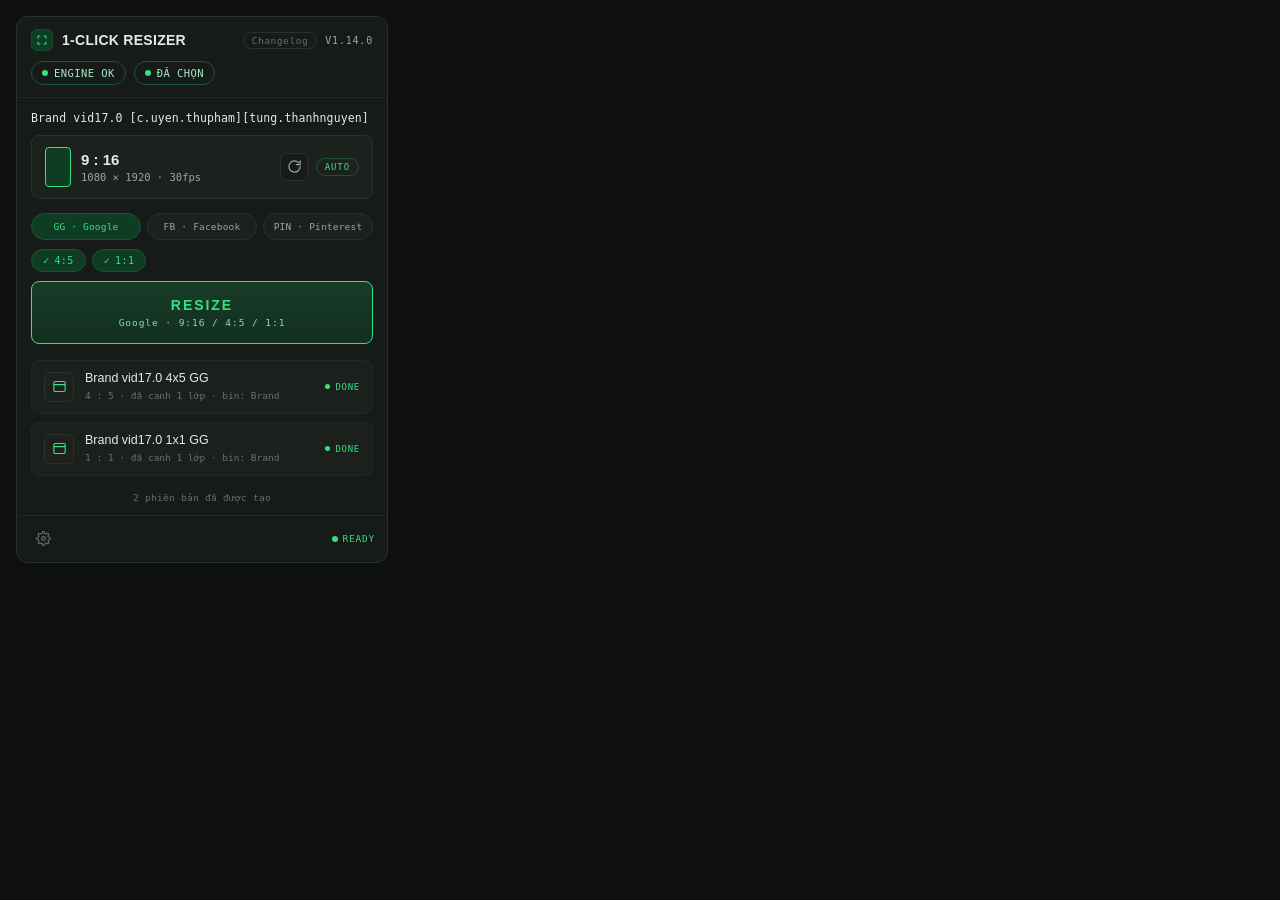
<file: media/_shot.html>
<!DOCTYPE html>
<html lang="vi">
<head>
  <meta charset="utf-8" />
  <title>1-Click Resizer</title>
  <link rel="stylesheet" href="../com.oneclickresize.panel/css/style.css" />
  <style>
    /* Hero render only: pin the demo to a narrow panel width so headless
       Chrome renders it fully (its layout viewport otherwise defaults wide). */
    html, body { background: #0E100F; margin: 0; }
    .wrap { width: 404px; min-height: 0; padding: 16px; }
  </style>
</head>
<body>
  <div class="wrap">
    <div class="panel" role="region" aria-label="1-Click Resizer panel">
      <div id="main-view">
        <div class="top">
          <div class="brand">
            <span class="spark" aria-hidden="true">
              <svg width="12" height="12" viewBox="0 0 24 24" fill="none" stroke="currentColor" stroke-width="2.2" stroke-linecap="round" stroke-linejoin="round"><path d="M4 8V4h4M20 8V4h-4M4 16v4h4M20 16v4h-4"/></svg>
            </span>
            1-CLICK RESIZER
          </div>
          <div class="ver"><button type="button" class="clbtn">Changelog</button><b>V1.14.0</b></div>
        </div>

        <div class="pills">
          <span class="pill ok"><span class="dot"></span>ENGINE OK</span>
          <span class="pill ok"><span class="dot"></span>ĐÃ CHỌN</span>
        </div>

        <div class="divider"></div>

        <div class="sect">
          <p class="label name">Brand vid17.0 [c.uyen.thupham][tung.thanhnguyen]</p>
          <div class="source">
            <div class="rt">
              <span class="ratiobox r916" aria-hidden="true"></span>
              <div class="meta"><b>9 : 16</b><span>1080 × 1920 · 30fps</span></div>
            </div>
            <div class="srcright">
              <button class="iconbtn" type="button">
                <svg width="15" height="15" viewBox="0 0 24 24" fill="none" stroke="currentColor" stroke-width="2" stroke-linecap="round" stroke-linejoin="round"><path d="M21 12a9 9 0 1 1-2.64-6.36"/><path d="M21 3v6h-6"/></svg>
              </button>
              <span class="autobadge">AUTO</span>
            </div>
          </div>
        </div>

        <div class="btnwrap">
          <div class="modeseg">
            <button type="button" class="seg active">GG · Google</button>
            <button type="button" class="seg">FB · Facebook</button>
            <button type="button" class="seg">PIN · Pinterest</button>
          </div>
          <div class="targets">
            <button type="button" class="tchip on"><span class="tick">✓</span>4:5</button>
            <button type="button" class="tchip on"><span class="tick">✓</span>1:1</button>
          </div>
          <button class="resize">RESIZE
            <span class="sub">Google · 9:16 / 4:5 / 1:1</span>
          </button>
        </div>

        <div class="outputs">
          <div class="orow show"><span class="oico"><svg width="15" height="15" viewBox="0 0 24 24" fill="none" stroke="currentColor" stroke-width="1.8" stroke-linecap="round" stroke-linejoin="round"><rect x="3" y="4" width="18" height="16" rx="2"/><path d="M3 9h18"/></svg></span><div class="oinfo"><b>Brand vid17.0 4x5 GG</b><span>4 : 5 · đã canh 1 lớp · bin: Brand</span></div><span class="ostatus"><span class="dot"></span>DONE</span></div>
          <div class="orow show"><span class="oico"><svg width="15" height="15" viewBox="0 0 24 24" fill="none" stroke="currentColor" stroke-width="1.8" stroke-linecap="round" stroke-linejoin="round"><rect x="3" y="4" width="18" height="16" rx="2"/><path d="M3 9h18"/></svg></span><div class="oinfo"><b>Brand vid17.0 1x1 GG</b><span>1 : 1 · đã canh 1 lớp · bin: Brand</span></div><span class="ostatus"><span class="dot"></span>DONE</span></div>
        </div>
        <div class="hint">2 phiên bản đã được tạo</div>

        <div class="foot">
          <div class="tools">
            <span class="tbtn"><svg width="15" height="15" viewBox="0 0 24 24" fill="none" stroke="currentColor" stroke-width="1.8" stroke-linecap="round" stroke-linejoin="round"><circle cx="12" cy="12" r="3"/><path d="M19.4 15a1.65 1.65 0 0 0 .33 1.82l.06.06a2 2 0 1 1-2.83 2.83l-.06-.06a1.65 1.65 0 0 0-1.82-.33 1.65 1.65 0 0 0-1 1.51V21a2 2 0 0 1-4 0v-.09A1.65 1.65 0 0 0 9 19.4a1.65 1.65 0 0 0-1.82.33l-.06.06a2 2 0 1 1-2.83-2.83l.06-.06a1.65 1.65 0 0 0 .33-1.82 1.65 1.65 0 0 0-1.51-1H3a2 2 0 0 1 0-4h.09A1.65 1.65 0 0 0 4.6 9a1.65 1.65 0 0 0-.33-1.82l-.06-.06a2 2 0 1 1 2.83-2.83l.06.06a1.65 1.65 0 0 0 1.82.33H9a1.65 1.65 0 0 0 1-1.51V3a2 2 0 0 1 4 0v.09a1.65 1.65 0 0 0 1 1.51 1.65 1.65 0 0 0 1.82-.33l.06-.06a2 2 0 1 1 2.83 2.83l-.06.06a1.65 1.65 0 0 0-.33 1.82V9a1.65 1.65 0 0 0 1.51 1H21a2 2 0 0 1 0 4h-.09a1.65 1.65 0 0 0-1.51 1z"/></svg></span>
          </div>
          <span class="ai"><span class="dot"></span>READY</span>
        </div>
      </div>
    </div>
  </div>
</body>
</html>
</file>
<file: com.oneclickresize.panel/css/style.css>
:root{
  --bg:#0E100F; --panel:#161A18; --panel-2:#1C211E; --row:#1B201D;
  --row-hover:#222925; --line:#2A312C; --line-soft:#232823;
  --accent:#35E07E; --accent-dim:#2FB865; --accent-deep:#0F3D24;
  /* derived from --accent by js/theme.js; these defaults match the green above */
  --accent-line:#1d5236; --accent-edge:#17492c; --accent-soft:#a7e9c4; --accent-sub:#8fd9b0;
  --accent-btn-a:#193b28; --accent-btn-b:#123020; --accent-btn-ah:#1f4a32; --accent-btn-bh:#153826;
  --accent-row:#31463a; --accent-glow:rgba(53,224,126,.5); --accent-ghost:rgba(53,224,126,.25);
  --txt:#E6EAE7; --txt-dim:#9AA79F; --muted:#66716A; --danger:#E0563D; --amber:#E8B84B;
  --mono:ui-monospace,SFMono-Regular,"SF Mono",Menlo,Consolas,monospace;
  --sans:ui-sans-serif,-apple-system,"Segoe UI",Roboto,"Helvetica Neue",Arial,sans-serif;
  --r:8px;
}
*{box-sizing:border-box}
html,body{height:100%;margin:0}
.update-bar{display:flex;align-items:center;justify-content:space-between;gap:10px;background:var(--accent-deep);border:1px solid var(--accent-line);border-radius:8px;padding:8px 10px 8px 12px;margin:12px 14px 0}
.update-bar .ub-text{font-family:var(--mono);font-size:11px;color:var(--accent-soft);letter-spacing:.02em}
.update-bar .ub-actions{display:flex;gap:6px;flex:none}
.update-bar .ub-btn{background:var(--accent-btn-b);border:1px solid var(--accent);color:var(--accent);border-radius:6px;padding:6px 12px;font-size:12px;font-weight:500;cursor:pointer;white-space:nowrap}
.update-bar .ub-btn:hover{background:var(--accent-btn-ah)}
.update-bar .ub-btn:disabled{opacity:.6;cursor:default}
.update-bar .ub-x{background:transparent;border:1px solid var(--line);color:var(--txt-dim);border-radius:6px;padding:6px 9px;font-size:11px;cursor:pointer}
.update-bar .ub-x:hover{color:var(--txt);border-color:var(--line-soft)}
.wrap{background:var(--bg);min-height:100%;padding:14px;font-family:var(--sans);color:var(--txt);-webkit-font-smoothing:antialiased}
.panel{width:100%;background:var(--panel);border:1px solid var(--line);border-radius:12px;overflow:hidden}

/* header */
.top{display:flex;align-items:center;justify-content:space-between;padding:12px 14px 10px}
.brand{display:flex;align-items:center;gap:9px;font-weight:600;font-size:14px;letter-spacing:.02em}
.spark{width:22px;height:22px;border-radius:6px;background:var(--accent-deep);display:grid;place-items:center;color:var(--accent);border:1px solid var(--accent-edge)}
.ver{font-family:var(--mono);font-size:10px;color:var(--muted);letter-spacing:.08em;text-align:right;line-height:1.5}
.ver b{color:var(--txt-dim);font-weight:500}
.ver{display:flex;align-items:center;gap:8px}
.clbtn{font-family:var(--mono);font-size:9.5px;letter-spacing:.06em;color:var(--muted);background:transparent;
  border:1px solid var(--line);border-radius:999px;padding:2px 8px;cursor:pointer;transition:color .15s,border-color .15s}
.clbtn:hover{color:var(--accent);border-color:var(--accent-line)}

/* pills */
.pills{display:flex;flex-wrap:wrap;gap:8px;padding:0 14px 12px}
.pill{display:flex;align-items:center;gap:6px;font-family:var(--mono);font-size:10.5px;letter-spacing:.04em;padding:5px 10px;border-radius:999px;border:1px solid var(--line)}
.pill .dot{width:6px;height:6px;border-radius:50%;flex:none}
.pill .pill-label{overflow:hidden;text-overflow:ellipsis;white-space:nowrap}
#pill-seq{max-width:100%}
.pill.rec{color:#f0b3a6;border-color:#5a2b21}.pill.rec .dot{background:var(--danger)}
.pill.ok{color:var(--accent-soft);border-color:var(--accent-line)}.pill.ok .dot{background:var(--accent)}
.pill.wait{color:var(--muted);border-color:var(--line)}.pill.wait .dot{background:var(--muted)}

.divider{height:1px;background:var(--line-soft);margin:0 0 12px}

/* source detect */
.sect{padding:0 14px}
.label{font-family:var(--mono);font-size:9.5px;letter-spacing:.14em;color:var(--muted);text-transform:uppercase;margin:0 0 8px}
.label.name{font-size:11.5px;letter-spacing:.01em;color:var(--txt);text-transform:none;line-height:1.45;
  word-break:break-word;overflow-wrap:anywhere}
.source{display:flex;align-items:center;justify-content:space-between;background:var(--panel-2);border:1px solid var(--line);border-radius:var(--r);padding:11px 13px;margin-bottom:14px}
.source .rt{display:flex;align-items:center;gap:10px}
.srcright{display:flex;align-items:center;gap:8px}
.iconbtn{display:grid;place-items:center;width:28px;height:28px;border-radius:6px;border:1px solid var(--line);background:var(--panel);color:var(--txt-dim);cursor:pointer;transition:color .15s,border-color .15s,background .15s}
.iconbtn:hover{color:var(--accent);border-color:var(--accent-line);background:var(--panel-2)}
.iconbtn:active{transform:scale(.94)}
.ratiobox{width:26px;height:40px;border:1.5px solid var(--accent);border-radius:4px;background:var(--accent-deep);transition:width .15s ease,height .15s ease}
.ratiobox.r45{width:32px;height:40px}
.ratiobox.r11{width:40px;height:40px}
.ratiobox.none{border-color:var(--line);background:transparent}
.source .meta b{font-size:15px;font-weight:600}
.source .meta span{display:block;font-family:var(--mono);font-size:10.5px;color:var(--txt-dim);margin-top:2px}
.autobadge{font-family:var(--mono);font-size:9px;letter-spacing:.1em;color:var(--accent);border:1px solid var(--accent-line);border-radius:999px;padding:3px 8px;background:transparent;cursor:pointer;transition:color .15s,border-color .15s}
.autobadge:hover{background:var(--panel)}
.autobadge.off{color:var(--muted);border-color:var(--line)}

/* main button */
.btnwrap{position:relative;padding:0 14px}
.modeseg{display:flex;gap:6px;margin-bottom:9px}
.modeseg .seg{flex:1;min-width:0;border:1px solid var(--line);background:var(--panel-2);color:var(--txt-dim);border-radius:999px;padding:7px 4px;font-family:var(--mono);font-size:9.5px;letter-spacing:.02em;white-space:nowrap;overflow:hidden;text-overflow:ellipsis;cursor:pointer;transition:color .15s,border-color .15s,background .15s}
.modeseg .seg:hover{color:var(--txt)}
.modeseg .seg.active{color:var(--accent);border-color:var(--accent-line);background:var(--accent-deep)}
.resize{width:100%;border:1.5px solid var(--accent);background:linear-gradient(180deg,var(--accent-btn-a),var(--accent-btn-b));color:var(--accent);
  font-family:var(--sans);font-weight:600;font-size:14px;letter-spacing:.14em;text-transform:uppercase;
  padding:15px 0;border-radius:var(--r);cursor:pointer;transition:transform .08s ease,box-shadow .18s ease,background .18s ease}
.resize:hover{background:linear-gradient(180deg,var(--accent-btn-ah),var(--accent-btn-bh));box-shadow:0 0 0 1px var(--accent),0 6px 22px -8px var(--accent-glow)}
.resize:active{transform:scale(.985)}
.resize:disabled{opacity:.55;cursor:default}
.resize:disabled:hover{background:linear-gradient(180deg,var(--accent-btn-a),var(--accent-btn-b));box-shadow:none}
.resize .sub{display:block;font-family:var(--mono);font-weight:400;font-size:9.5px;letter-spacing:.1em;color:var(--accent-sub);text-transform:none;margin-top:4px}

/* outputs */
.outputs{padding:16px 14px 6px}
.orow{display:flex;align-items:center;gap:11px;background:var(--row);border:1px solid var(--line-soft);border-radius:var(--r);padding:10px 12px;margin-bottom:8px;
  opacity:0;transform:translateY(6px);transition:opacity .35s ease,transform .35s ease,border-color .18s ease}
.orow.show{opacity:1;transform:none}
.orow:hover{border-color:var(--accent-row);background:var(--row-hover)}
.oico{width:30px;height:30px;border-radius:6px;background:var(--panel-2);display:grid;place-items:center;color:var(--accent);flex:none;border:1px solid var(--line)}
.oinfo{min-width:0;flex:1}
.oinfo b{font-size:12.5px;font-weight:500;display:block;white-space:nowrap;overflow:hidden;text-overflow:ellipsis}
.oinfo span{font-family:var(--mono);font-size:9.5px;color:var(--muted)}
.ostatus{font-family:var(--mono);font-size:9px;letter-spacing:.08em;color:var(--accent);display:flex;align-items:center;gap:5px;flex:none}
.ostatus .dot{width:5px;height:5px;border-radius:50%;background:var(--accent)}
.hint{font-family:var(--mono);font-size:9.5px;color:var(--muted);text-align:center;padding:2px 0 4px;letter-spacing:.03em}
.hint.saved{color:var(--accent)}

/* footer toolbar */
.foot{display:flex;align-items:center;justify-content:space-between;gap:4px;border-top:1px solid var(--line-soft);margin-top:8px;padding:9px 12px}
.tools{display:flex;gap:2px}
.tbtn{width:28px;height:28px;border-radius:6px;display:grid;place-items:center;color:var(--muted);cursor:pointer;transition:background .15s,color .15s}
.tbtn:hover{background:var(--panel-2);color:var(--accent)}
.ai{font-family:var(--mono);font-size:9.5px;letter-spacing:.08em;color:var(--accent);display:flex;align-items:center;gap:5px}
.ai .dot{width:6px;height:6px;border-radius:50%;background:var(--accent)}
.ai.busy{color:var(--amber)}
.ai.busy .dot{background:var(--amber)}
svg{display:block}
@media (prefers-reduced-motion:reduce){.orow{transition:none}}

/* changelog view */
.cllist{margin-top:12px;max-height:420px;overflow-y:auto;background:var(--panel-2);border:1px solid var(--line);border-radius:var(--r);padding:4px 14px}
.clitem{padding:12px 0;border-bottom:1px solid var(--line-soft)}
.clitem:last-child{border-bottom:none}
.clhead{display:flex;align-items:baseline;gap:8px;font-size:12.5px}
.clhead b{color:var(--accent);font-weight:600}
.clhead span{color:var(--muted);font-family:var(--mono);font-size:10.5px}
.clitem ul{margin:6px 0 0;padding-left:16px;color:var(--txt-dim);font-size:12px;line-height:1.55}
/* output rows that select their bin on click */
.orow.pick{cursor:pointer}
.binlist{text-align:left}

/* settings view */
.view-settings{display:none;background:var(--panel);border-radius:12px;padding:14px}
.settings-head{display:flex;align-items:center;gap:10px;margin-bottom:6px}
.shint{text-align:left;margin:2px 0 12px}
.srow{background:var(--panel-2);border:1px solid var(--line);border-radius:var(--r);padding:14px 13px;margin-top:14px;display:flex;flex-direction:column;gap:10px}
.srow .slabel{font-family:var(--sans);font-size:12.5px;color:var(--txt);font-weight:500}
.srow input[type="number"]{width:90px;background:var(--bg);color:var(--txt);border:1px solid var(--line);border-radius:var(--r);padding:8px 10px;font-family:var(--mono);font-size:13px}
.gz-tabs{display:flex;gap:6px;margin-top:4px}
.gz-tab{border:1px solid var(--line);background:var(--panel-2);color:var(--txt-dim);border-radius:999px;padding:5px 12px;font-family:var(--mono);font-size:11px;cursor:pointer}
.gz-tab:hover{color:var(--txt)}
.gz-tab.active{color:var(--accent);border-color:var(--accent-line);background:var(--accent-deep)}
.gzedit{display:flex;gap:16px;align-items:flex-start;margin-top:12px}
.gzframe{position:relative;width:92px;flex:none;background:var(--bg);border:1px solid var(--line);border-radius:6px;overflow:hidden;transition:height .12s ease}
.gzsafe{position:absolute;border:1px dashed rgba(120,170,255,0.55);background:rgba(120,170,255,0.08);border-radius:3px;pointer-events:none}
.gzline{position:absolute;left:0;right:0;height:14px;margin-top:-7px;cursor:row-resize;z-index:2}
.gzline::after{content:"";position:absolute;left:0;right:0;top:6px;height:2px;background:var(--accent)}
.gzline::before{content:"";position:absolute;left:50%;top:2px;transform:translateX(-50%);width:24px;height:10px;border-radius:3px;background:var(--accent-ghost)}
.gzfields{display:flex;flex-direction:column;gap:12px;flex:1;padding-top:2px}
.gzfields label{display:flex;align-items:center;gap:8px;font-size:12.5px;color:var(--txt-dim)}
.gzfields input[type="number"]{width:64px}
.sback{width:100%;border:1px solid var(--line);background:var(--panel-2);color:var(--txt-dim);
  font-family:var(--sans);font-weight:600;font-size:12.5px;letter-spacing:.06em;text-transform:uppercase;
  padding:11px 0;border-radius:var(--r);cursor:pointer;transition:background .15s,color .15s,border-color .15s;
  margin-top:16px}
.sback:hover{background:var(--row-hover);color:var(--accent);border-color:var(--accent-line)}

/* target-ratio chips: which sizes this run should create */
.targets{display:flex;gap:6px;margin:0 0 9px;flex-wrap:wrap}
.tchip{border:1px solid var(--line);background:var(--panel-2);color:var(--muted);border-radius:999px;
  padding:5px 11px;font-family:var(--mono);font-size:10px;letter-spacing:.04em;cursor:pointer;
  transition:color .15s,border-color .15s,background .15s}
.tchip:hover{color:var(--txt)}
.tchip.on{color:var(--accent);border-color:var(--accent-line);background:var(--accent-deep)}
.tchip .tick{opacity:.35;margin-right:5px}
.tchip.on .tick{opacity:1}
.tchip .tcopy{margin-left:6px;font-size:9.5px;opacity:.7;letter-spacing:.04em}

/* hover notes (Flex-style): any [data-tip] element floats this bubble */
.tipbubble{position:fixed;z-index:99;max-width:230px;background:#0A0C0B;border:1px solid var(--line);
  color:var(--txt-dim);font-family:var(--mono);font-size:9.5px;line-height:1.5;letter-spacing:.02em;
  padding:7px 10px;border-radius:6px;pointer-events:none;opacity:0;transition:opacity .12s ease;
  box-shadow:0 8px 24px -10px #000}
.tipbubble.show{opacity:1}

/* accent colour picker (Settings) */
.cp{display:flex;flex-direction:column;gap:8px;margin-top:8px}
.cp-sv{position:relative;height:132px;border-radius:6px;border:1px solid var(--line);cursor:crosshair}
.cp-dot{position:absolute;width:11px;height:11px;margin:-6px 0 0 -6px;border-radius:50%;
  border:2px solid #fff;box-shadow:0 0 0 1px rgba(0,0,0,.5);pointer-events:none}
.cp-hue{position:relative;height:12px;border-radius:999px;border:1px solid var(--line);cursor:pointer;
  background:linear-gradient(to right,#f00,#ff0,#0f0,#0ff,#00f,#f0f,#f00)}
.cp-bar{position:absolute;top:-3px;width:6px;height:16px;margin-left:-3px;border-radius:3px;
  border:2px solid #fff;box-shadow:0 0 0 1px rgba(0,0,0,.5);pointer-events:none}
.cp-foot{display:flex;align-items:center;gap:8px}
.cp-chip{width:26px;height:26px;border-radius:6px;border:1px solid var(--line);flex:none}
.cp-hex{flex:1;min-width:0;background:var(--bg);color:var(--txt);border:1px solid var(--line);
  border-radius:var(--r);padding:7px 10px;font-family:var(--mono);font-size:12px;text-transform:uppercase}
.cp-presets{display:flex;gap:6px}
.cp-preset{width:22px;height:22px;border-radius:50%;border:1px solid var(--line);cursor:pointer;padding:0}
.cp-preset:hover{border-color:var(--txt-dim)}
</file>
